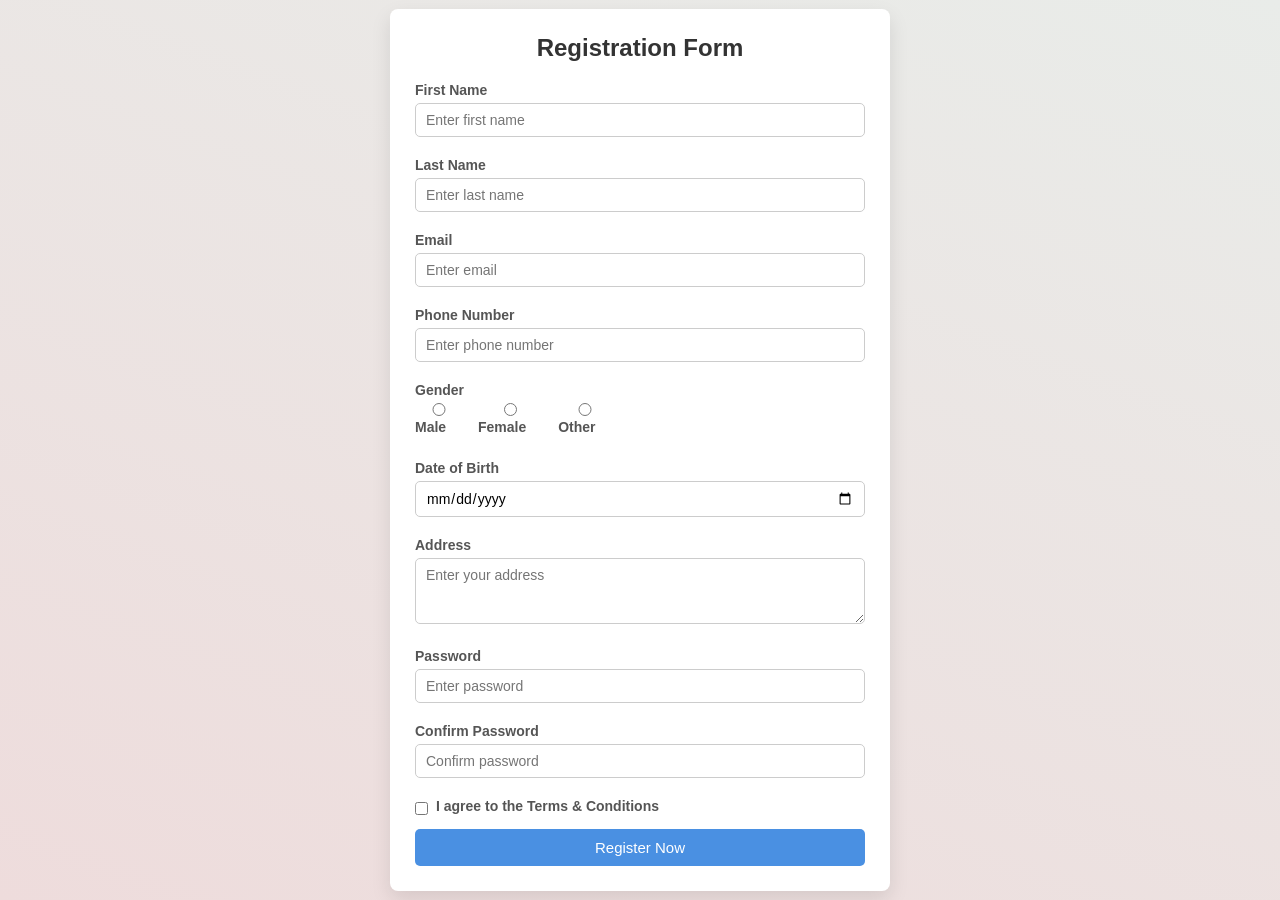
<file: Ex4/index.html>
<!DOCTYPE html>
<html lang="en">
<head>
    <meta charset="UTF-8">
    <title>Registration Form</title>
    <meta name="viewport" content="width=device-width, initial-scale=1.0">
    <link rel="stylesheet" href="styles.css">
</head>
<body>

<div class="main-div">
    <h2>Registration Form</h2>

    <form>

        <div class="form-group">
            <label>First Name</label>
            <input type="text" placeholder="Enter first name" >
        </div>

        <div class="form-group">
            <label>Last Name</label>
            <input type="text" placeholder="Enter last name" >
        </div>

        <div class="form-group">
            <label>Email</label>
            <input type="email" placeholder="Enter email" >
        </div>

        <div class="form-group">
            <label>Phone Number</label>
            <input type="tel" placeholder="Enter phone number" >
        </div>

        <div class="form-group">
            <label>Gender</label>
            <div class="gender-group">
                <label><input type="radio" name="gender"> Male</label>
                <label><input type="radio" name="gender"> Female</label>
                <label><input type="radio" name="gender"> Other</label>
            </div>
        </div>

        <div class="form-group">
            <label>Date of Birth</label>
            <input type="date" >
        </div>

        <div class="form-group">
            <label>Address</label>
            <textarea rows="3" placeholder="Enter your address"></textarea>
        </div>

        <div class="row">
            <div class="form-group">
                <label>Password</label>
                <input type="password" placeholder="Enter password" >
            </div>

            <div class="form-group">
                <label>Confirm Password</label>
                <input type="password" placeholder="Confirm password" >
            </div>
        </div>

        <div class="checkbox-group">
            <input type="checkbox" >
            <label>I agree to the Terms & Conditions</label>
        </div>

        <button type="submit" class="btn">Register Now</button>

    </form>
</div>

</body>
</html>
</file>
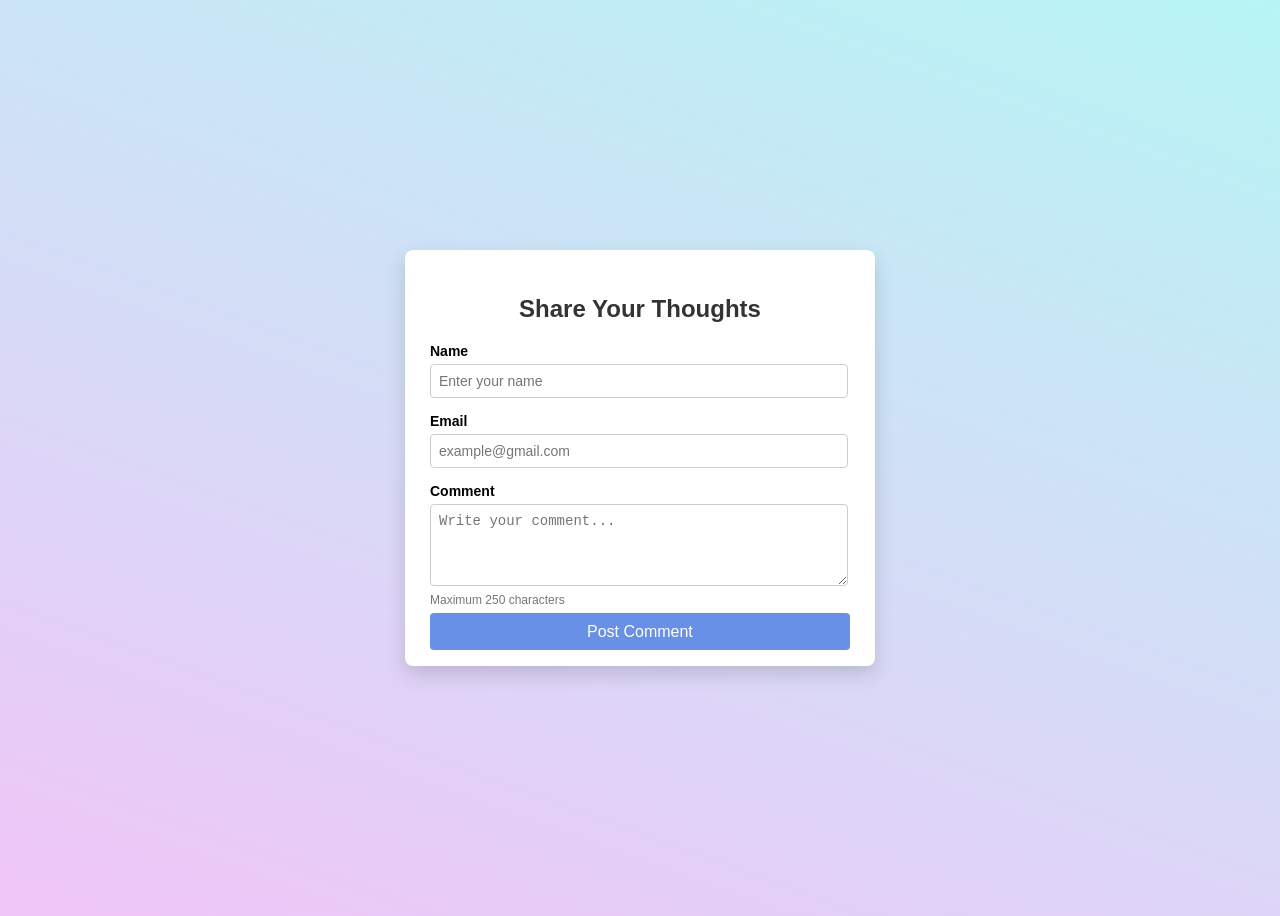
<file: Ex5/index.html>
<!DOCTYPE html>
<html lang="en">
<head>
    <meta charset="UTF-8">
    <title>Creative Blog Comment Form</title>
    <meta name="viewport" content="width=device-width, initial-scale=1.0">
    <link rel="stylesheet" href="styles.css">
</head>
<body>

<div class="form-container">
    <h2>Share Your Thoughts</h2>

    <form>

        <div class="form-group">
            <label>Name</label>
            <input type="text" placeholder="Enter your name" pattern="[A-Za-z ]+"  title="Only letters allowed" required>
        </div>

        <div class="form-group">
            <label>Email</label>
            <input type="email" placeholder="example@gmail.com" pattern="[a-z0-9._]+@[a-z0-9.-]+\.[a-z]{2,}$" title="Enter a valid email address" required>
        </div>

        <div class="form-group">
            <label>Comment</label>
            <textarea rows="4" maxlength="250"
                      placeholder="Write your comment..."
                      required></textarea>
            <small>Maximum 250 characters</small>
        </div>

        <a href="#popup" class="btn" >Post Comment</a>

        <div id="popup" class="overlay">
            <p class="p" >Registration Successfull</p>
            <a href="#" class="h" >OK</a>
        </div>

    </form>
</div>

</body>
</html>
</file>
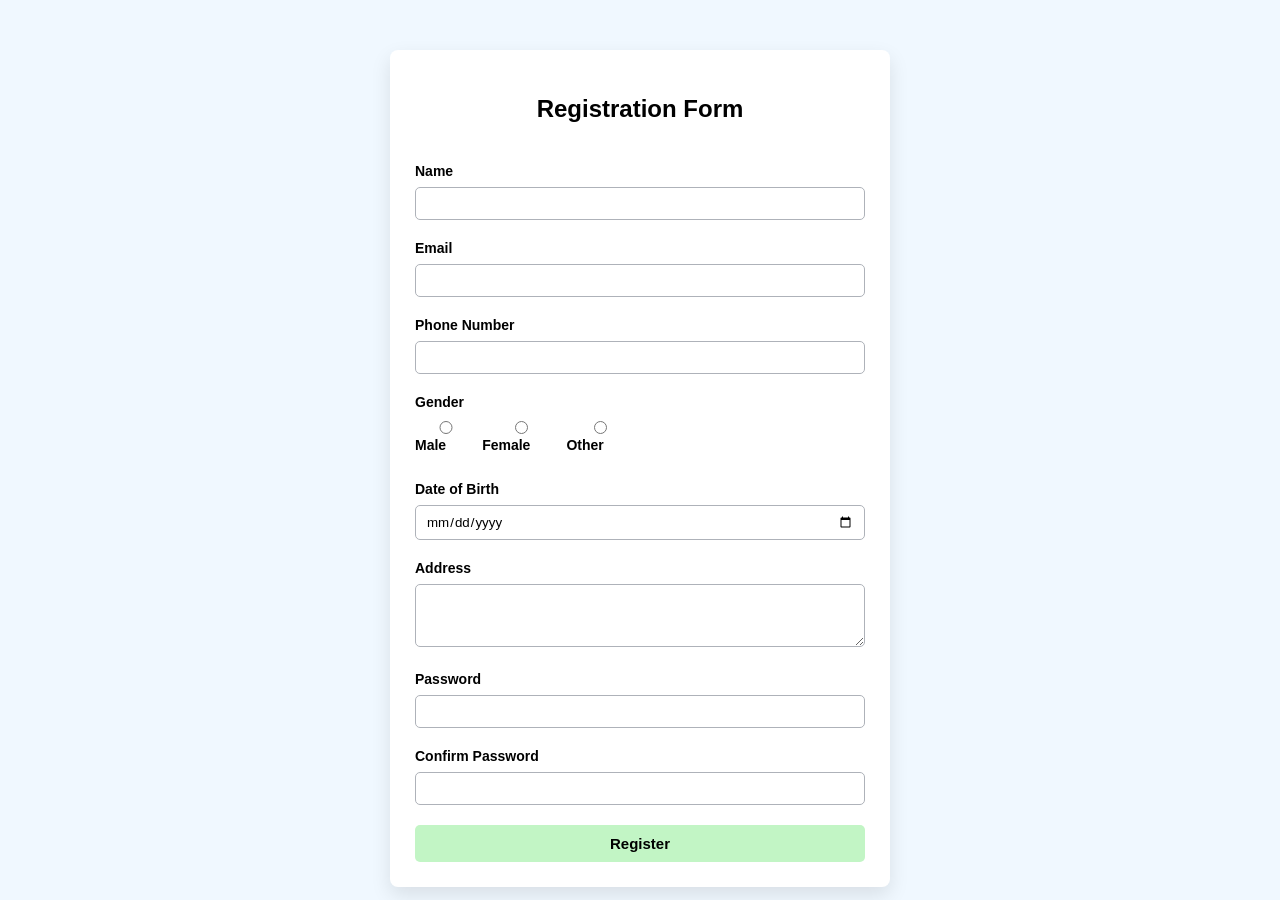
<file: Ex6/index.html>
<!DOCTYPE html>
<html lang="en">
    <head>
        <meta charset="UTF-8">
        <title>Registeration-Form</title>
        <meta name="viewport" content="width=device-width, initial-scale=1.0"> 
        <link rel="stylesheet" href="styles.css">
    </head>
    <body>
        <div class="main-box">
            <h2>Registration Form</h2>

            <form onsubmit="return validateform()">

                <div class="form-box">
                    <label>Name</label>
                    <input type="text" id="name">
                </div>

                <div class="form-box">
                    <label>Email</label>
                    <input type="text" id="email">
                </div>
                
                <div class="form-box">
                    <label>Phone Number</label>
                    <input type="tel" id="phone">
                </div>
                
                <div class="form-box">
                    <label>Gender</label>
                    <div class="gender-box">
                        <label><input type="radio" name="gender">Male</label>
                        <label><input type="radio" name="gender">Female</label>
                        <label><input type="radio" name="gender">Other</label>
                    </div>
                </div>
                
                <div class="form-box">
                    <label>Date of Birth</label>
                    <input type="date" id="dob">
                </div>
                
                <div class="form-box">
                    <label>Address</label>
                    <textarea rows="3" id="address"></textarea>
                </div>
                
                <div class="form-box">
                    <label>Password</label>
                    <input type="password" id="password">
                </div>
                
                <div class="form-box">
                    <label>Confirm Password</label>
                    <input type="password" id="confirmpassword">
                </div>
                
                <button type="submit" class="btn">Register</button>
            </form>
        </div>
        <script src="main.js"></script>
    </body>
</html>
</file>
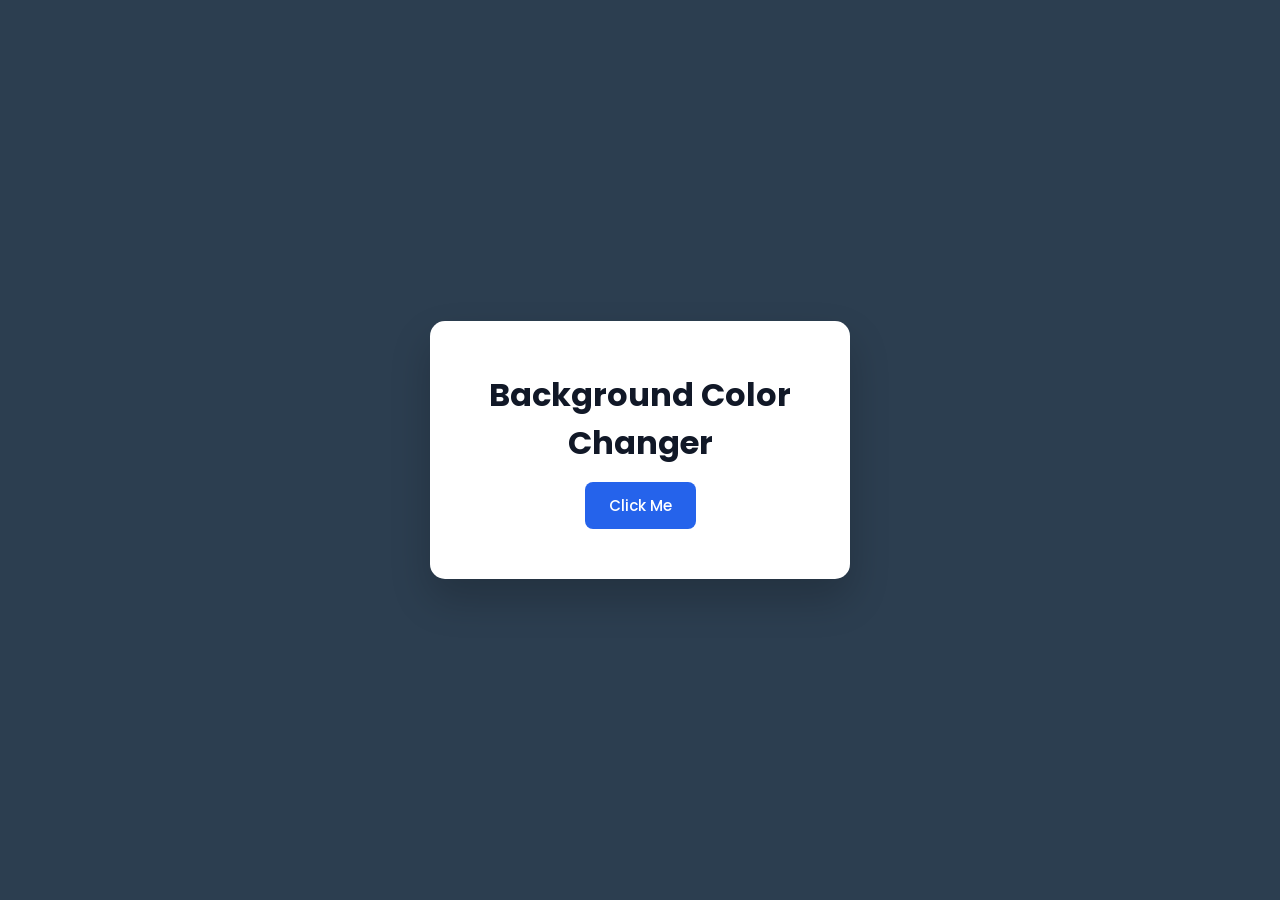
<file: Ex7/index.html>
<!DOCTYPE html>
<html lang="en">
<head>
<meta charset="UTF-8">
<title>Color Changer</title>
<link rel="stylesheet" href="styles.css">
</head>

<body>

<div class="container">

<h1>Background Color Changer</h1>

<div class="buttons">
<button id="colorBtn">Click Me</button>
</div>

</div>

<script src="script.js"></script>

</body>
</html>
</file>
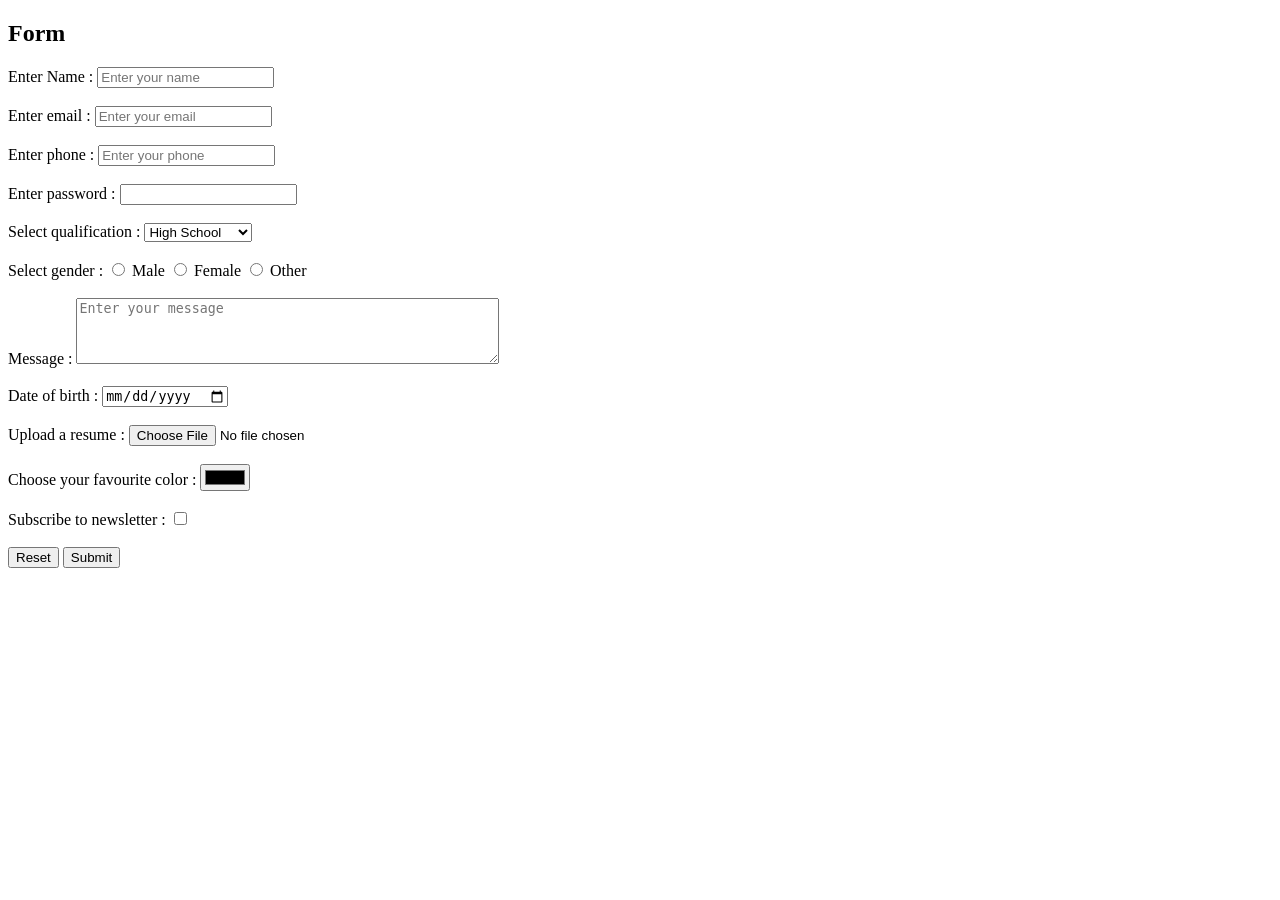
<file: Ex1/Form.html>
<!DOCTYPE html>
<html lang="en">
    <head>
        <meta charset="UTF-8">
        <title>Form</title>
    </head>
    
    <body>
        <h2>Form</h2>
        <form>
            <label for="name">Enter Name :</label>
            <input type="text" id="name" name="name" placeholder="Enter your name"><br><br>

            <label for="email">Enter email :</label>
            <input type="text" id="email" name="email" placeholder="Enter your email"><br><br>

            <label for="phone">Enter phone :</label>
            <input type="text" id="phone" name="phone" placeholder="Enter your phone"><br><br>

            <label for="pwd">Enter password :</label>
            <input type="password" id="pwd" name="pwd"><br><br>

            <label for="study">Select qualification :</label>
            <select id="study" name="study">
                <option value="hignschool">High School</option>
                <option value="graduate">Graduate</option>
                <option value="postgraduate">Post Graduate</option>
            </select><br><br>

            <label>Select gender :</label>
            <input type="radio" id="male" name="gender">
            <label for="male">Male</label>
            <input type="radio" id="female" name="gender">
            <label for="male">Female</label>
            <input type="radio" id="other" name="gender">
            <label for="other">Other</label> <br><br>
            
            <label for="Message">Message :</label>
            <textarea name="Message" id="Message" rows="4" cols="50" placeholder="Enter your message"></textarea><br><br>

            <label for="dob">Date of birth :</label>
            <input type="date" name="dob" id="dob"> <br><br>

            <label for="file">Upload a resume :</label>
            <input type="file" name="file" id="file"> <br><br>

            <label for="color">Choose your favourite color :</label>
            <input type="color" name="color" id="color"> <br><br>

            <label for="news">Subscribe to newsletter :</label>
            <input type="checkbox" name="news" id="news"> <br><br>

            <input type="submit" value="Reset">
            <input type="submit" value="Submit">
        </form>

    </body>
</file>
<file: Ex4/styles.css>
* {
    margin: 0;
    padding: 0;
    box-sizing: border-box;
    font-family: Arial;
}

body {
    background: linear-gradient(200deg, rgb(233, 236, 233), rgb(238, 220, 220));
    display: flex;
    justify-content: center;
    align-items: center;
    min-height: 100vh;
}

.main-div {
    background: #ffffff;
    width: 100%;
    max-width: 500px;
    padding: 25px;
    border-radius: 8px;
    box-shadow: 0 8px 20px rgba(0, 0, 0, 0.1);
}

.main-div h2 {
    text-align: center;
    margin-bottom: 20px;
    color: #333;
}

.form-group {
    margin-bottom: 20px;
}

label {
    display: block;
    margin-bottom: 5px;
    font-weight: bold;
    font-size: 14px;
    color: #555;
}

input, textarea {
    width: 100%;
    padding: 8px 10px;
    border: 1px solid #ccc;
    border-radius: 5px;
    font-size: 14px;
}

input:focus, textarea:focus {
    border-color: #4a90e2;
    outline: none;
}

.gender-group {
    display: flex;
    gap: 15px;
    font-weight: normal;
}

.checkbox-group {
    display: flex;
    align-items: center;
    gap: 8px;
    margin: 10px 0;
}

.checkbox-group input {
    width: auto;
}

.btn {
    width: 100%;
    padding: 10px;
    background: #4a90e2;
    border: none;
    color: white;
    font-size: 15px;
    border-radius: 5px;
    cursor: pointer;
    transition: 0.3s;
}

.btn:hover {
    background: #357abd;
    transform: translateY(-2px);
}
</file>
<file: Ex5/styles.css>
body {
    font-family: Arial, sans-serif;
    background: linear-gradient(200deg, #b7f5f5, #f0c5f8);
    display: flex;
    justify-content: center;
    align-items: center;
    height: 100vh;
}

.form-container {
    background: #ffffff;
    padding: 25px;
    width: 100%;
    max-width: 420px;
    border-radius: 8px;
    box-shadow: 0 8px 20px rgba(0,0,0,0.15);
}

h2 {
    text-align: center;
    margin-bottom: 20px;
    color: #333;
}

.form-group {
    margin-bottom: 15px;
}

label {
    display: block;
    margin-bottom: 5px;
    font-weight: bold;
    font-size: 14px;
}

input, textarea {
    width: 100%;
    padding: 8px;
    border: 1px solid #ccc;
    border-radius: 4px;
    font-size: 14px;
    transition: 0.3s;
    max-width: 400px;
}

input:focus, textarea:focus {
    border-color: #667eea;
    box-shadow: 0 0 5px rgba(102,126,234,0.4);
    outline: none;
}

input:hover, textarea:hover {
    border-color: #001aff;
}

small {
    font-size: 12px;
    color: #777;
}

.checkbox-group {
    display: flex;
    align-items: center;
    gap: 6px;
    font-size: 13px;
    margin-bottom: 15px;
}


button {
    width: 100%;
    padding: 10px;
    background: #667eea;
    color: white;
    border: none;
    border-radius: 4px;
    font-size: 14px;
    cursor: pointer;
    transition: 0.3s;
}

button:hover {
    background: #5a67d8;
    transform: translateY(-2px);
}

.overlay {
    display: none; 
}

.overlay:target {
    display: block;
}

.btn{
    padding:10px 157px;
    background:rgb(104, 144, 230);
    color:white;
    text-decoration:none;
    border-radius: 4px;
    
}

.overlay p{
    text-align: center;
}

.h{
    padding:10px 200px;
    background: #bae060;
    text-decoration: none;
    color: white;
    border-radius: 4px;
}
</file>
<file: Ex6/styles.css>
* {
    box-sizing: border-box;
    font-family: Arial;
}

body{
    display: flex;
    justify-content: center;
    background-color: aliceblue;
    margin-top: 50px;;
}

.main-box {
    background-color: rgb(255, 255, 255);
    width: 500px;
    padding: 25px;
    border-radius: 8px;
    box-shadow: 0 8px 20px rgba(0, 0, 0, 0.1);
}

.main-box h2 {
    text-align: center;
    margin-bottom: 40px;
}

label {
    display: block;
    font-weight: bold;
    font-size: 14px;
    padding-bottom: 8px;
}

input, textarea {
    width: 100%;
    max-width: 475px;
    padding: 8px 10px;
    border-radius: 5px;
    border: 1px solid rgb(174, 178, 185);
}

input:hover, textarea:hover {
    border-color: rgb(6, 121, 12);
}

input:focus, textarea:focus {
    border-color: rgb(11, 88, 15);
    outline: none;
}

.gender-box {
    display: flex;
    gap: 15px;
}

.form-box {
    margin-bottom: 20px;
}

.btn {
    width: 100%;
    padding: 10px;
    border-radius: 5px;
    font-size: 15px;
    border: none;
    background-color: rgb(194, 245, 197);
    font-weight: bold;
}

.btn:hover {
    background-color: rgb(127, 255, 176);
}
</file>
<file: Ex7/styles.css>
@import url('https://fonts.googleapis.com/css2?family=Poppins:wght@300;400;500;600&display=swap');

*{
margin:0;
padding:0;
box-sizing:border-box;
font-family:'Poppins',sans-serif;
}

body{
height:100vh;
display:flex;
justify-content:center;
align-items:center;
background:#2c3e50;
transition:background 0.6s ease;
}

.container{
background:white;
padding:50px;
border-radius:15px;
text-align:center;
width:420px;
box-shadow:0 20px 40px rgba(0,0,0,0.2);
animation:fadeIn 0.8s ease;
}

@keyframes fadeIn{
from{
opacity:0;
transform:translateY(20px);
}
to{
opacity:1;
transform:translateY(0);
}
}

.container h1{
margin-bottom:15px;
color:#111827;
}

.container p{
font-size:15px;
color:#4b5563;
line-height:1.6;
margin-bottom:30px;
}

.color-display{
background:#f3f4f6;
padding:15px;
border-radius:8px;
margin-bottom:25px;
font-size:18px;
font-weight:600;
color:#111827;
letter-spacing:1px;
}

.buttons{
display:flex;
justify-content:center;
gap:15px;
}

button{
padding:12px 24px;
border:none;
border-radius:8px;
font-size:15px;
cursor:pointer;
font-weight:500;
transition:all 0.3s ease;
}

#colorBtn{
background:#2563eb;
color:white;
}

#copyBtn{
background:#10b981;
color:white;
}

button:hover{
transform:translateY(-3px);
box-shadow:0 8px 15px rgba(0,0,0,0.2);
}

button:active{
transform:scale(0.95);
}

@media(max-width:500px){
.container{
width:90%;
padding:35px;
}

.buttons{
flex-direction:column;
}
}
</file>
